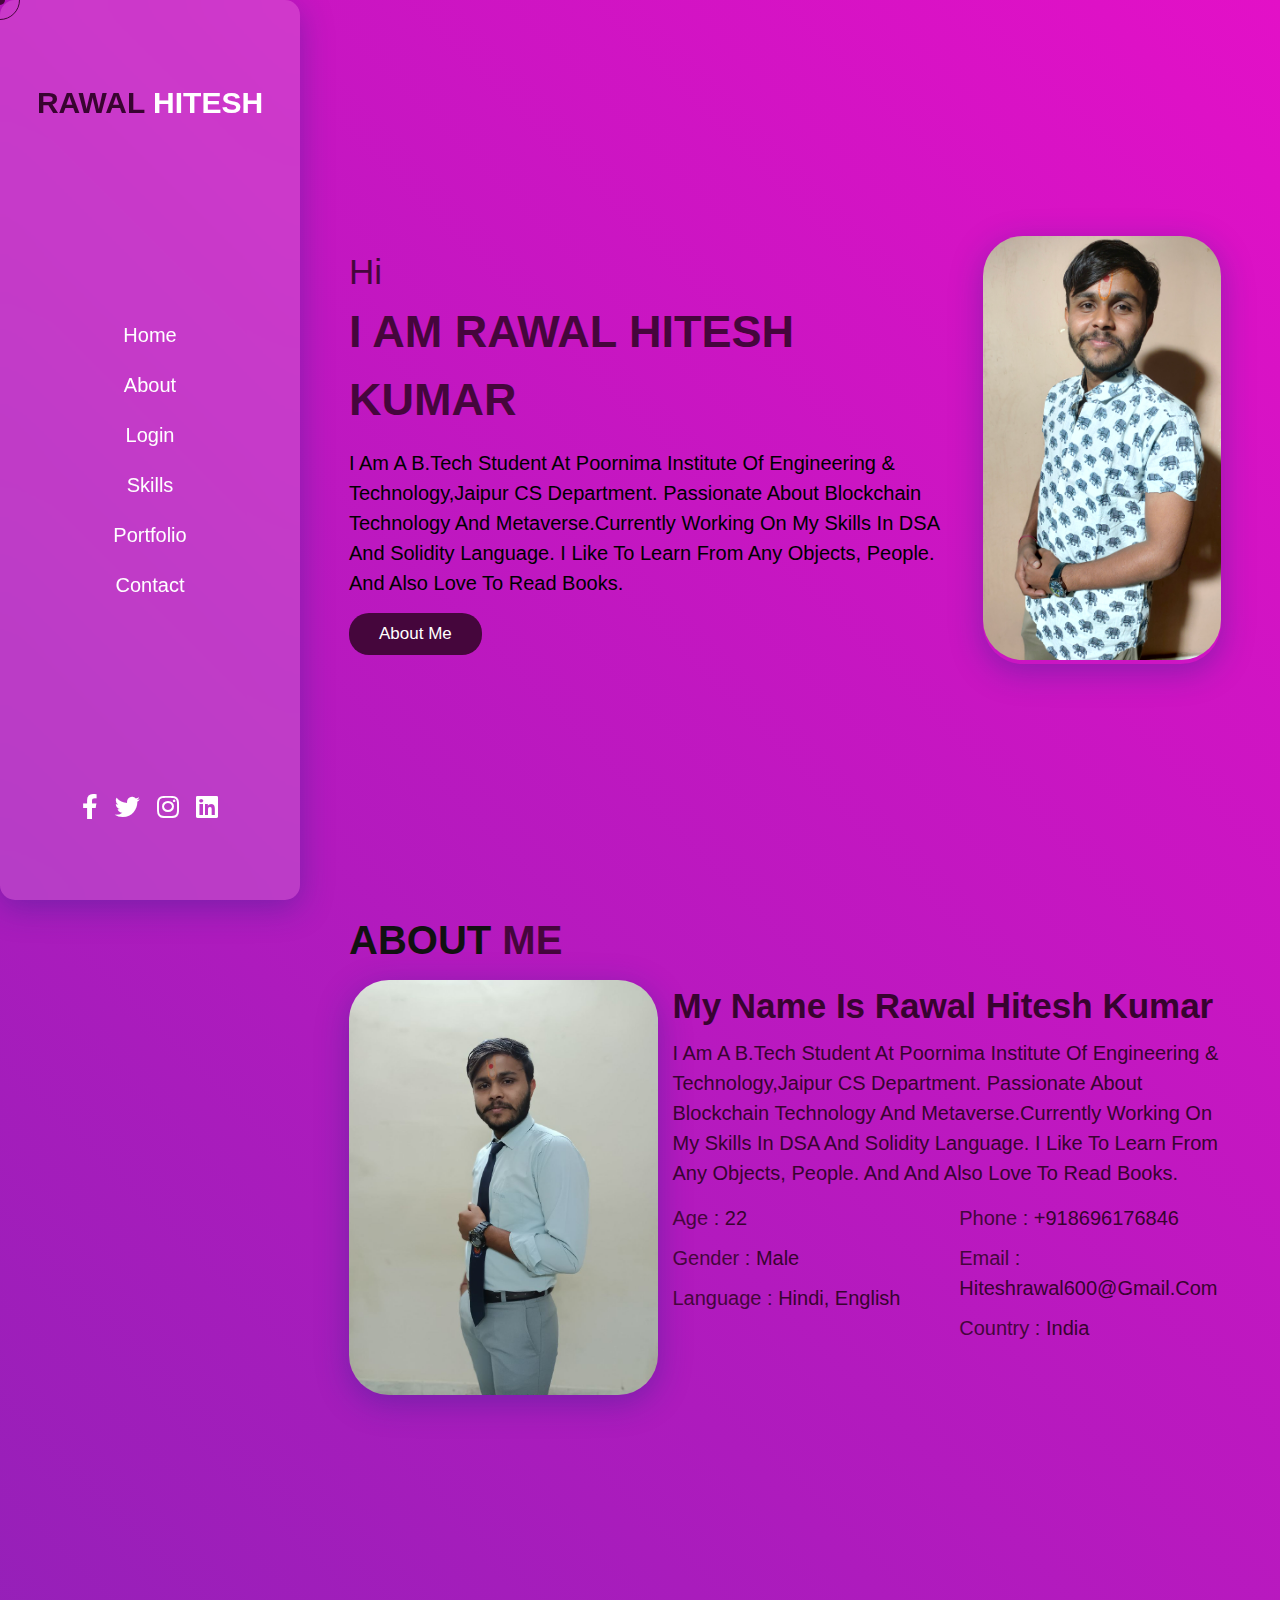
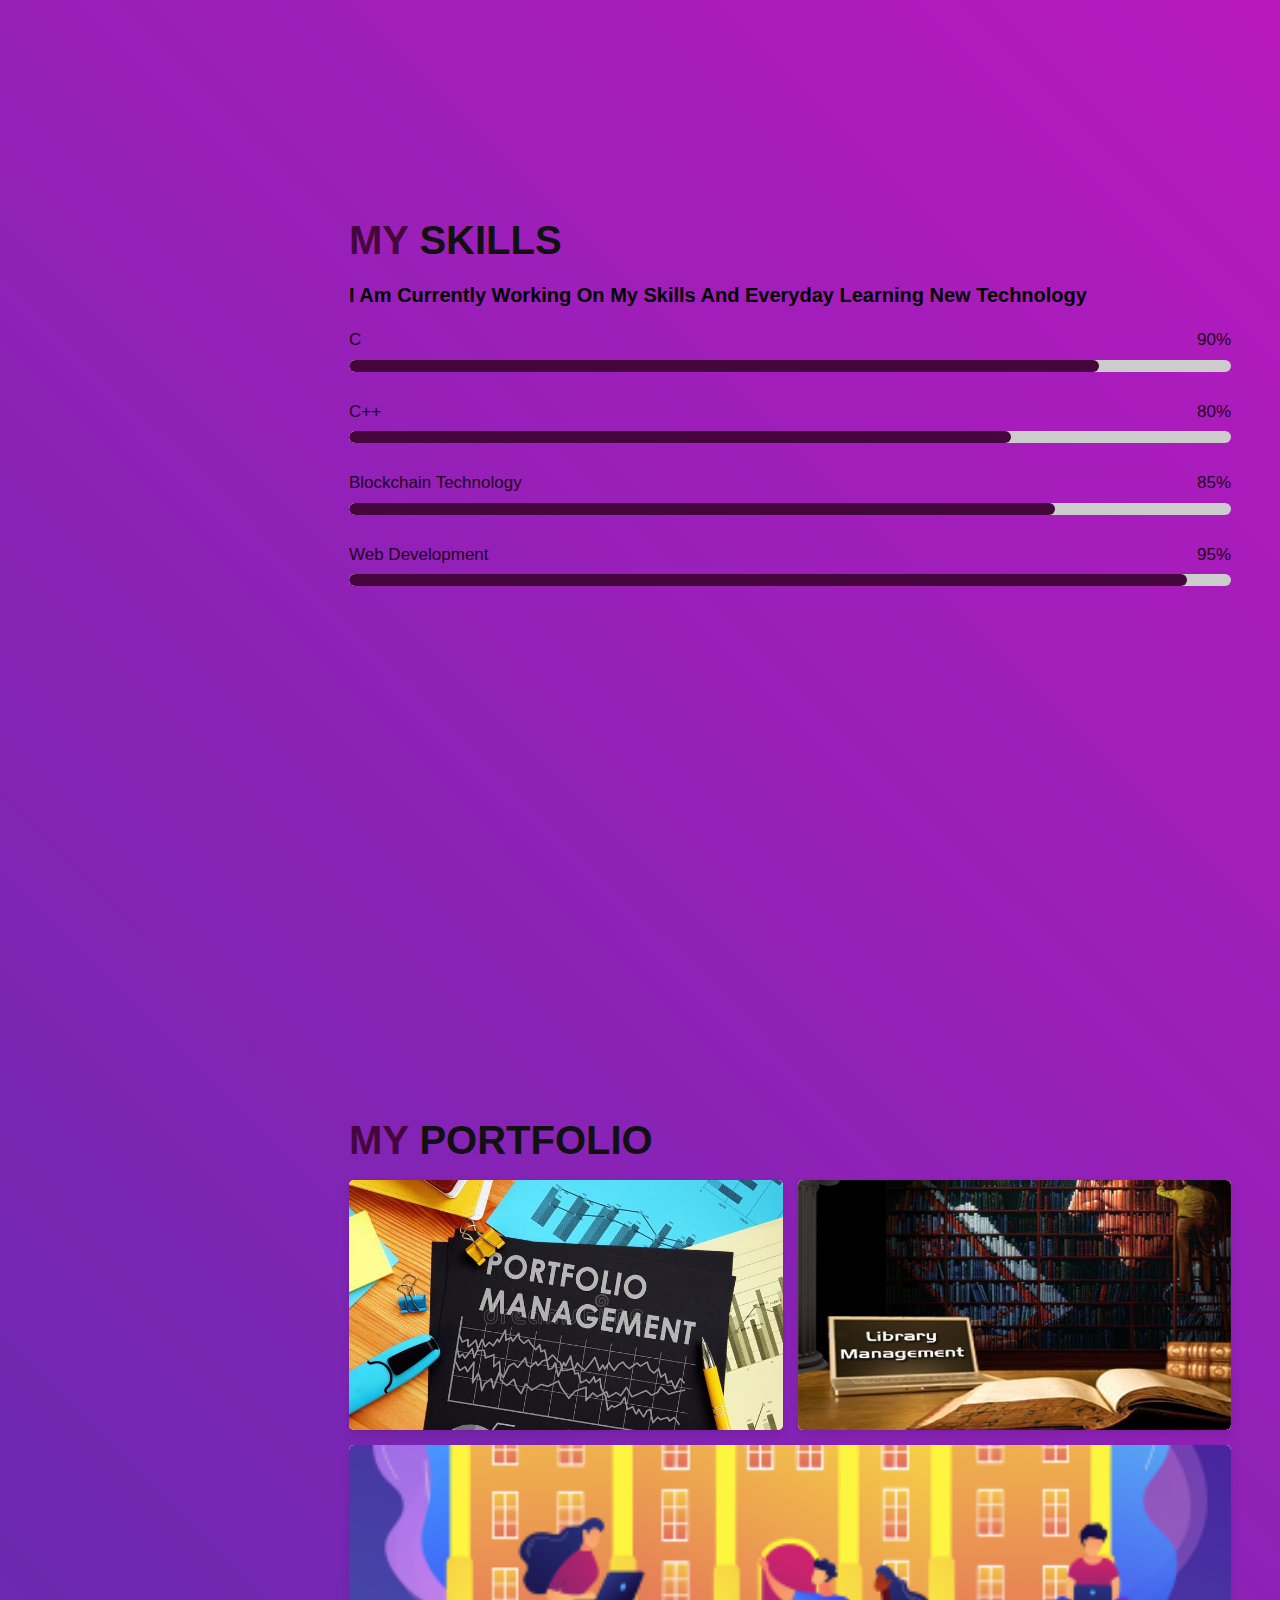
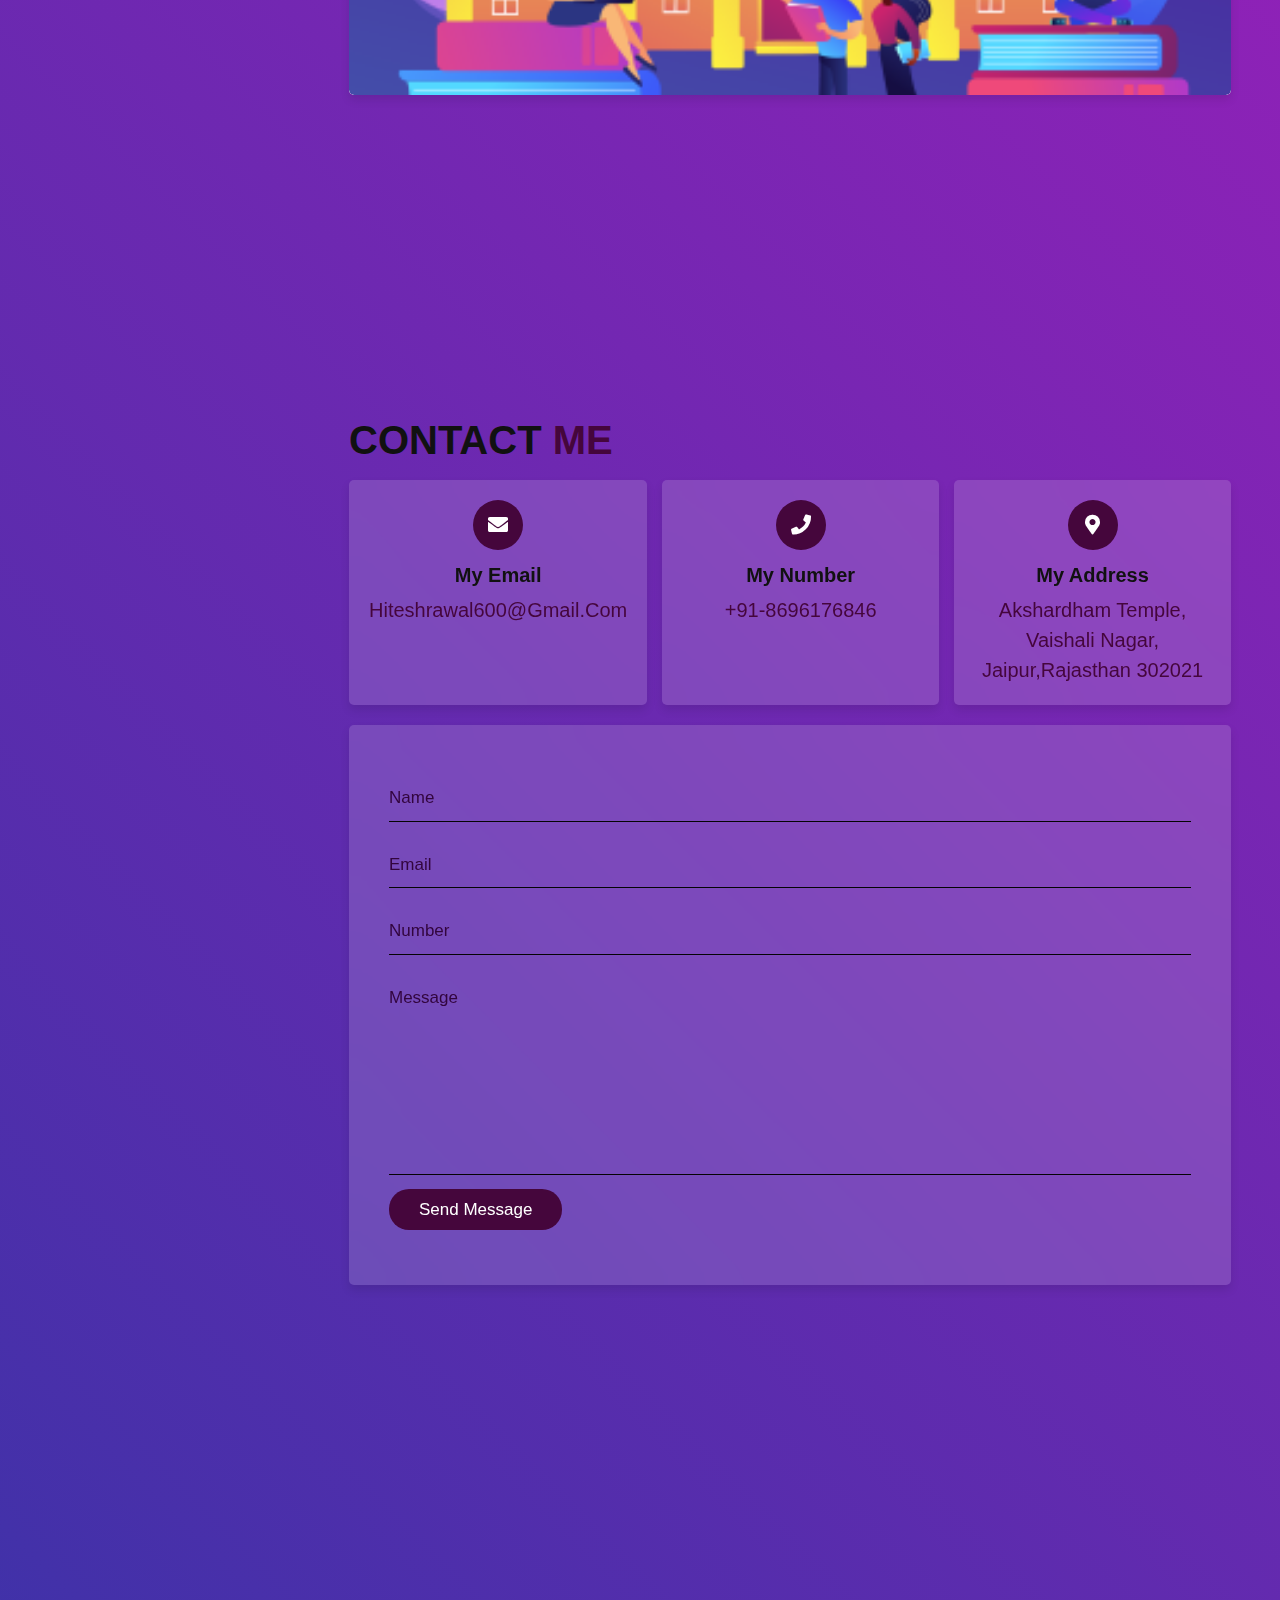
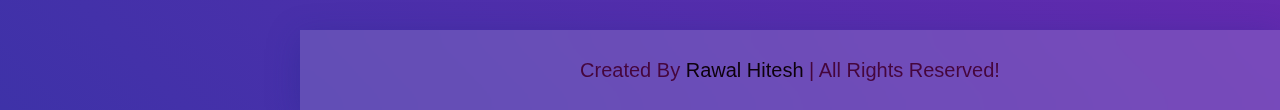
<file: Portfolio Resume Website/index.html>
<!DOCTYPE html>
<html lang="en">
<head>
    <meta charset="UTF-8">
    <meta http-equiv="X-UA-Compatible" content="IE=edge">
    <meta name="viewport" content="width=device-width, initial-scale=1.0">
    <title>My portfolio website</title>

    <!-- font awesome cdn link  -->
    <link rel="stylesheet" href="https://cdnjs.cloudflare.com/ajax/libs/font-awesome/5.15.3/css/all.min.css">
    
    <link rel="icon" type="image/png" href="images/male-technologist.png" hreflang="en-us">
    <!-- custom css file link  -->
    <link rel="stylesheet" href="css/style.css">
    <style>
        ::placeholder {
          color: rgb(50, 5, 61);
          opacity: 1; /* Firefox */
        }
    </style>
</head>
<body>

<!-- custom cursors  -->
<div class="cursor-1"></div>
<div class="cursor-2"></div>


<div id="menu-bars" class="fas fa-bars"></div>
    
<!-- header section starts  -->

<header>

    <a href="#" class="logo"> <span>Rawal</span> Hitesh </a>

    <nav class="navbar">
        <a href="#home">home</a>
        <a href="#about">about</a>
        <a href="main.html">login</a>
        <a href="#skills">skills</a>
        <a href="#portfolio">portfolio</a>
        <a href="#contact">contact</a>
    </nav>

    <div class="follow">
        <a href="https://www.facebook.com/" target="_blank" class="fab fa-facebook-f"></a>
        <a href="https://twitter.com/" target="_blank" class="fab fa-twitter"></a>
        <a href="https://www.instagram.com/" target="_blank" class="fab fa-instagram"></a>
        <a href="https://in.linkedin.com/" target="_blank" class="fab fa-linkedin"></a>
    </div>

</header>

<!-- header section ends -->

<!-- home section starts  -->

<section class="home" id="home">

    <div class="content">
        <span class="hi"> Hi </span>
        <h3> i am <span> Rawal Hitesh Kumar </span> </h3>
        <p class="info">  </p>
        <p class="text">I am a B.tech student at Poornima Institute of Engineering & Technology,Jaipur CS department. Passionate about Blockchain technology and Metaverse.Currently working on my skills in DSA and Solidity language. I like to learn from any objects, people. and also love to read books.</p>
        <a href="#about" class="btn">about me</a>
    </div>

    <div class="image">
        <img src="images/home-img1.jpg" alt="">
    </div>

</section>

<!-- home section ends -->

<!-- about section starts  -->

<section class="about" id="about">

<h1 class="heading"> about <span> me </span> </h1>

<div class="row-1">

    <div class="image">
        <img src="images/about-img.jpg" alt="">
    </div>

    <div class="content">
        <h3> My name is Rawal Hitesh Kumar</h3>
        <p>I Am A B.Tech Student At Poornima Institute Of Engineering & Technology,Jaipur CS Department. Passionate About Blockchain Technology And Metaverse.Currently Working On My Skills In DSA And Solidity Language. I Like To Learn From Any Objects, People. And and also love to read books.</p>
        <div class="box-container">
            <div class="box">
                <p> <span> age : </span> 22 </p>
                <p> <span> gender : </span> male </p>
                <p> <span> language : </span> hindi, english </p>
            </div>
            <div class="box">
                <p> <span> phone : </span> +918696176846 </p>
                <p> <span> email : </span> hiteshrawal600@gmail.com </p>
                <p> <span> country : </span> india </p>
            </div>
        </div>
    </div>

</div>
</section>

<section class="skills" id="skills">
<h1 class="heading"> <span> my </span> skills </h1>

<div class="row-2">
    <div class="skills">
        <h1>I am Currently working on my skills and everyday learning new Technology</h1>
        <div class="progress">
            <h3> c  <span> 90% </span> </h3>
            <div class="bar"> <span></span> </div>
        </div>
        <div class="progress">
            <h3> C++ <span> 80% </span> </h3>
            <div class="bar"> <span></span> </div>
        </div>
        <div class="progress">
            <h3> Blockchain technology <span> 85% </span> </h3>
            <div class="bar"> <span></span> </div>
        </div>
        <div class="progress">
            <h3> web development <span> 95% </span> </h3>
            <div class="bar"> <span></span> </div>
        </div>
    </div>

    
    <!--<div class="box-container">

        <div class="box">
            <h3> >> 2+ </h3>
            <p>years of experience</p>
        </div>
        <div class="box">
            <h3> >> 250+ </h3>
            <p>happy clients</p>
        </div>
        <div class="box">
            <h3> >> 150+ </h3>
            <p>projects completed</p>
        </div>
        <div class="box">
            <h3> >> 12+ </h3>
            <p>awards won</p>
        </div>

    </div>-->


</div>
    <!-- about section ends aage --> 
</section>

<!-- about section ends -->


<!-- portfolio section starts  -->

<section class="portfolio" id="portfolio">

    <h1 class="heading"> <span> my </span> portfolio </h1>

    <div class="box-container">

        <div class="box">
            <img src="images/img-1.jpg" alt="">
            <h3> project 01 </h3>
            <div class="icons">
                <a href="#" class="fas fa-link"></a>
                <a href="#" class="fas fa-share"></a>
                <a href="#" class="fas fa-search"></a>
            </div>
        </div>

        <div class="box">
            <img src="images/img-2.jpg" alt="">
            <h3> project 02 </h3>
            <div class="icons">
                <a href="#" class="fas fa-link"></a>
                <a href="#" class="fas fa-share"></a>
                <a href="#" class="fas fa-search"></a>
            </div>
        </div>

        <div class="box">
            <img src="images/img-3.png" alt="">
            <h3> project 03 </h3>
            <div class="icons">
                <a href="#" class="fas fa-link"></a>
                <a href="#" class="fas fa-share"></a>
                <a href="#" class="fas fa-search"></a>
            </div>
        </div>
    </div>
</section>

<!-- portfolio section ends -->

<!-- contact section starts  -->
<section class="contact" id="contact">

    <h1 class="heading"> contact <span> me </span> </h1>
    <link href="https://fonts.googleapis.com/css?family=Inconsolata" rel="stylesheet">
    <div class="icons-container">

        <div class="icons">
            <i class="fas fa-envelope"></i>
            <h3>my email</h3>
            <p>hiteshrawal600@gmail.com</p>
        </div>

        <div class="icons">
            <i class="fas fa-phone"></i>
            <h3>my number</h3>
            <p>+91-8696176846</p>
        </div>

        <div class="icons">
            <i class="fas fa-map-marker-alt"></i>
            <h3>my address</h3>
            <p>Akshardham temple, Vaishali nagar, Jaipur,Rajasthan 302021 </p>
        </div>

    </div>

    <div class="row">

        <form action="">

            <input type="text" placeholder="name" class="box">
            <input type="email" placeholder="email" class="box">
            <input type="number" placeholder="number" class="box">

            <textarea name="" placeholder="message" id="" cols="30" rows="10"></textarea>

            <input type="submit" class="btn" value="send message">

        </form>
        <iframe src="https://www.google.com/maps/embed?pb=!1m18!1m12!1m3!1d3558.040211429225!2d75.7406225!3d26.902218899999998!2m3!1f0!2f0!3f0!3m2!1i1024!2i768!4f13.1!3m3!1m2!1s0x396db499daa64d33%3A0xdf2938c5f09a5ece!2sAkshardham%20Temple!5e0!3m2!1sen!2sin!4v1670288977400!5m2!1sen!2sin" width="400" height="300" style="border:0;" allowfullscreen="" loading="lazy" referrerpolicy="no-referrer-when-downgrade"></iframe>
    </div>

</section>
     
<!-- contact section ends -->

<!-- footer section  -->
<footer class="footer"> created by <span> Rawal Hitesh </span> | all rights reserved! </footer>

<!-- custom js file link  -->
<script src="js/script.js"></script>

</body>
</html>
</file>
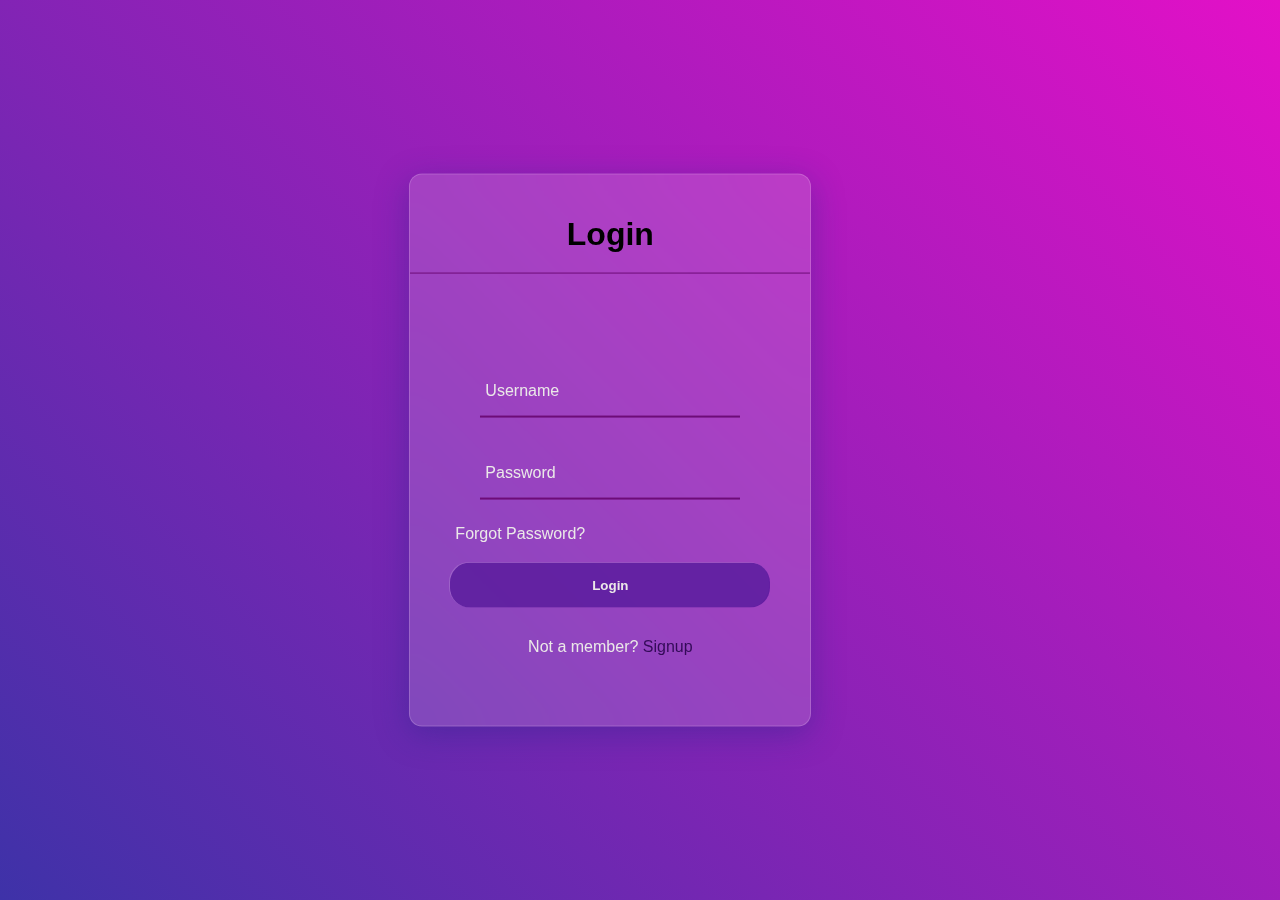
<file: Portfolio Resume Website/main.html>
<!DOCTYPE html>
<html lang="eng">
    <head>
        <link rel="stylesheet" href="styles.css">
        <title>Portfolio Website</title>
    </head>
    <body>
        <div class="center">
            <h1>Login</h1>
            <form method="post">
                <div class="txt_field">
                    <input type="text" required>
                    <label>Username</label>
                </div>
                <div class="txt_field">
                    <input type="password" required>
                    <label>Password</label>
                </div>
                <div class="pass">Forgot Password?</div>
                <input type="submit" value="Login">
                <div class="signup_link">
                    Not a member? <a href="#">Signup</a>
                </div>
            </form>
        </div>
        </body>
    </body>
</html>
</file>
<file: Portfolio Resume Website/css/style.css>
@import url('https://fonts.googleapis.com/css2?family=Roboto:wght@100;300;400;500;700&display=swap');

:root{
    /*--main-color:#e38528;45deg,#3e32a8,#e310c7*/
    --main-color:#45063c;
}

*{
    /*font-family: 'Roboto', sans-serif;*/
    font-family: 'Trebuchet MS', 'Lucida Sans Unicode', 'Lucida Grande', 'Lucida Sans', Arial, sans-serif;
    margin:0; padding:0;
    box-sizing: border-box;
    outline: none; border:none;
    text-decoration: none;
    text-transform: capitalize;
    transition: all .2s linear;
    line-height: 1.5;
}

html{
    font-size: 62.5%;
    overflow-x: hidden;
    scroll-behavior: smooth;
}

body{
    /*background: #fcf2e8;*/
    background-image: linear-gradient(45deg,#3e32a8,#e310c7);
    padding-left: 30rem;
}

section{
    padding:1rem 5%;
    min-height: 100vh;
}

.heading{
    font-size: 4rem;
    padding-bottom: 1rem;
    color:#111;
    text-transform: uppercase;
}

.heading span{
    color:var(--main-color);
    text-transform: uppercase;
}

.btn{
    display: inline-block;
    margin-top: 1rem;
    padding:.8rem 3rem;
    background:var(--main-color);
    color:#fff;
    cursor: pointer;
    font-size: 1.7rem;
}

.btn:hover{
    background:rgb(43, 2, 41);
    letter-spacing: .2rem;
}

header{
    position: fixed;
    top:0; left:0; bottom:0;
    /*background:rgb(180, 35, 35);*/
    background: transparent;
    border-radius: 15px;
    background: rgba( 255, 255, 255, 0.15 );
    box-shadow: 0 8px 32px 0 rgba( 31, 38, 135, 0.37 );
    backdrop-filter: blur( 19px );
    -webkit-backdrop-filter: blur( 19px );
    display: flex;
    align-items: center;
    justify-content: space-between;
    z-index: 1000;
    flex-flow: column;
    padding:8rem 2rem;
    width:30rem;
    text-align: center;
}

header .logo{
    text-transform: uppercase;
    color:#fff;
    font-size: 3rem;
    font-weight: bolder;
}

header .logo span{
    text-transform: uppercase;
    /*color:var(--main-color);*/
    color:#380430;
}

header .navbar a{
    display: block;
    font-size: 2rem;
    color:#fff;
    margin:2rem 0;
}

header .navbar a:hover{
    letter-spacing: .2rem;
    color:var(--main-color);
}

header .follow a{
    font-size: 2.5rem;
    color:#fff;
    margin:0 .7rem;
}

header .follow a:hover{
    color:var(--main-color);
}

#menu-bars{
    position: fixed;
    top:1rem; right: 1rem;
    z-index: 10000;
    background:var(--main-color);
    color:#fff;
    border-radius: .5rem;
    padding:1rem 1.5rem;
    font-size: 3rem;
    cursor:pointer;
    display: none;
}

.cursor-1{
    position: absolute;
    top:0; left:0;
    height:1rem; width:1rem;
    background: var(--main-color);
    pointer-events: none;
    transform: translate(-50%, -50%);
    border-radius: 50%;
    z-index: 10000;
}

.cursor-1.active{
    height:7rem;
    width:7rem;
    opacity: .3;
}

.cursor-2{
    position: absolute;
    top:0; left:0;
    height:4rem; width:4rem;
    border:.1rem solid var(--main-color);
    pointer-events: none;
    transform: translate(-50%, -50%);
    border-radius: 50%;
    z-index: 10000;
    transition: .3s linear;
}

.cursor-2.active{
    display: none;
}

.home{
    display: flex;
    align-items: center;
    flex-wrap: wrap;
    gap:1.5rem;
}

.home .image{
    /*flex:1 1 40rem;*/
    flex: 30px;
    margin: 10px;
    box-shadow: 0 8px 32px 0 rgba( 31, 38, 135, 0.37 );
    border-radius: 40px;
}

.home .image img{
    width:100%;
    /*margin: 10px;*/
    border-radius: 40px;
}

.home .content{
    flex:1 1 40rem;
}

.home .content .hi{
    font-family: 'Trebuchet MS', 'Lucida Sans Unicode', 'Lucida Grande', 'Lucida Sans', Arial, sans-serif;
    font-size: 3.5rem;
    color:var(--main-color);
}

.home .content .btn{
    border-radius: 20px;
}

.content .btn{
    border-radius: 20px;
}

.row-1 .content h3{
    font-family: 'Trebuchet MS', 'Lucida Sans Unicode', 'Lucida Grande', 'Lucida Sans', Arial, sans-serif;
    /*color:#45063c;*/
    color: #d3c8d2;
}

.row .btn{
    border-radius: 20px;
}

.home .content h3{
    font-family: 'Trebuchet MS', 'Lucida Sans Unicode', 'Lucida Grande', 'Lucida Sans', Arial, sans-serif;
    font-size: 4.5rem;
    /*color:#111;*/
    color:#45063c;
    text-transform: uppercase;
}

.home .content h3 span{
    color:var(--main-color);
    text-transform: uppercase;
}

.home .content .info{
    font-size: 2.5rem;
    color:#111;
    padding:.5rem 0;
}

.home .content .text{
    font-size: 2.0rem;
    /*color:#666;*/
    --main-color:#45063c;
    padding:.5rem 0;
}

.about .row-1{
    display: flex;
    flex-wrap: wrap;
    gap:1.5rem;
    padding-bottom: 2rem;
}

.about .row-1 .image{
    flex:1 1 25rem;
}

.about .row-1 .image img{
    height: 100%;
    width:100%;
    object-fit: cover;
    /*border:1rem solid #fff;*/
    /*border-radius: .5rem;*/
    /*box-shadow: 0 .5rem 1rem rgba(0,0,0,.1);*/
    box-shadow: 0 8px 32px 0 rgba( 31, 38, 135, 0.37 );
    border-radius: 40px;
}

.about .row-1 .content{
    flex:1 1 50rem;
}

.about .row-1 .content h3{
    color:#380330;
    font-size: 3.5rem;
}

.about .row-1 .content p{
    color:#380330;
    font-size: 2.0rem;
    padding:.5rem 0;
}

.about .row-1 .content .box-container{
    display: flex;
    flex-wrap: wrap;
    gap:1.5rem;
    padding: 0.5rem 0;
}

.about .row-1 .content .box-container .box{
    flex:1 1 20rem;
}

.about .row-1 .content .box-container .box span{
    color:var(--main-color);
}

.about .row-2{
    display: flex;
    flex-wrap: wrap;
    gap:1.5rem;
    align-items: center;
}

.skills{
    flex:1 1 40rem;
}

.skills .progress{
    padding:1rem 0;
}

.skills .progress h3{
    display: flex;
    justify-content: space-between;
    padding:.7rem 0;
    font-size: 1.7rem;
    /*color:#111;*/
    color: #22021d;
    font-weight: 400;
}

.skills .progress .bar{
    width:100%;
    background:#ccc;
    overflow:hidden;
    height:1.2rem;
    border-radius: 50rem;
}

.skills .progress .bar span{
    display:block;
    height:100%;
    /*background:var(--main-color);*/
    background: var(--main-color);
    border-radius: 50rem;
}

.skills .progress:nth-child(5) .bar span{
    width: 95%;
}

.skills .progress:nth-child(4) .bar span{
    width:80%;
}

.skills .progress:nth-child(3) .bar span{
    width:75%;
}

.skills .progress:nth-child(2) .bar span{
    width:85%;
}

.about .row-2 .box-container{
    flex:1 1 40rem;
    display: flex;
    flex-wrap: wrap;
    gap:1.5rem;
}

.about .row-2 .box-container .box{
    flex:1 1 15rem;
    /*background:#fff;*/
    background: #45063c; 
    padding:2rem;
    border-radius: .5rem;
    box-shadow: 0 .5rem 1rem rgba(0,0,0,.1);
}

.about .row-2 .box-container .box h3{
    color:var(--main-color);
    font-size: 3rem;
    /*color:#0e060c;*/
    color:#35032d;
}

.about .row-2 .box-container .box p{
    color:rgb(125, 5, 113);
    /*color:#45063c;#666*/
    font-size: 1.7rem;
    padding-top: .5rem;
}

.service .box-container{
    display: flex;
    flex-wrap: wrap;
    gap:1.5rem;
}

.service .box-container .box{
    flex:1 1 30rem;
    text-align: center;
    padding:2rem;
    background:#fff;
    border-radius: .5rem;
    box-shadow:0 .5rem 1rem rgba(0,0,0,.1);
}

.service .box-container .box i{
    height:6rem;
    width:6rem;
    line-height: 6rem;
    font-size: 2.5rem;
    color:#fff;
    background:var(--main-color);
    border-radius: 50%;
}

.service .box-container .box h3{
    color:#444;
    font-size: 2.2rem;
    padding-top: 1rem;
}

.service .box-container .box p{
    color:#666;
    font-size: 1.7rem;
    padding-top: .5rem;
}

.experience .box-container{
    display: flex;
    flex-wrap: wrap;
}

.experience .box-container .box{
    position: relative;
    flex:1 1 33rem;
    border-left: .2rem solid var(--main-color);
    padding-left: 2rem;
    padding-right: 2rem;
    padding-bottom: 2rem;    
}

.experience .box-container .box::before{
    content: '';
    position: absolute;
    top:0; left:-1rem;
    height:2rem;
    width:2rem;
    border-radius: 50%;
    background:var(--main-color);
}

.experience .box-container .box .content{
    background:#fff;
    padding:1.5rem;
    box-shadow: 0 .5rem 1rem rgba(0,0,0,.1);
    border-radius: .5rem;
}

.experience .box-container .box .content span{
    color:#fff;
    font-size: 1.7rem;
    background:var(--main-color);
    border-radius: 50rem;
    padding:.4rem 1rem;
}

.experience .box-container .box .content h3{
    font-size: 2.5rem;
    padding:.5rem 0;
    color:#111;
}

.experience .box-container .box .content p{
    font-size: 1.5rem;
    color:rgb(75, 71, 71);
}

.portfolio .box-container{
    display: flex;
    flex-wrap: wrap;
    gap:1.5rem;
}

.portfolio .box-container .box{
    flex:1 1 30rem;
    height:25rem;
    position: relative;
    overflow:hidden;
    /*border:1rem solid #fff;*/
    box-shadow: 0 .5rem 1rem rgba(0,0,0,.1);
    background:#fff;
    border-radius: .5rem;
}

.portfolio .box-container .box img{
    height:100%;
    width:100%;
    object-fit: cover;
    border-radius: .5rem;
    position: relative;
    z-index: 1;
}

.portfolio .box-container .box:hover img{
    height:77%;
    width:83%;
}

.portfolio .box-container .box h3{
    position: absolute;
    bottom:.5rem; left:1rem;
    font-size: 2.5rem;
    color:#333;
    text-transform: uppercase;
}

.portfolio .box-container .box .icons{
    position: absolute;
    top:1rem; right:1rem;
}

.portfolio .box-container .box .icons a{
    display: block;
    height:4rem;
    width:4rem;
    border-radius: .5rem;
    background: #eee;
    color:#333;
    font-size: 1.7rem;
    line-height: 4rem;
    text-align: center;
    margin-bottom: 1rem;
}

.portfolio .box-container .box .icons a:hover{
    background:var(--main-color);
    color:#fff;
}

.contact .icons-container{
  /*align-items:center;*/
  /*justify-content:center;*/
  /*margin:10%;*/
    display: flex;
    gap:1.5rem;
    flex-wrap: wrap;
    padding-bottom: 2rem;
}

.contact .icons-container .icons{
    flex:1 1 25rem;
    text-align: center;
    padding:2rem;
    /*background:#fff;*/
    background: transparent;
    /*border-radius: 15px;*/
    background: rgba( 255, 255, 255, 0.15 );
    box-shadow: 0 8px 32px 0 rgba( 31, 38, 135, 0.37 );
    backdrop-filter: blur( 19px );
    -webkit-backdrop-filter: blur( 19px );
    box-shadow: 0 .5rem 1rem rgba(0,0,0,.1);
    border-radius: .5rem;
    transition:.2s all;
}

.contact .icons-container .icons i{
    height:5rem;
    width:5rem;
    line-height: 5rem;
    font-size: 2rem;
    background: var(--main-color);
    color:#fff;
    border-radius: 50%;
}

.contact .icons-container .icons h3{
    color:#111;
    font-size: 2rem;
    padding:.5rem 0;
    padding-top: 1rem;
}

.contact .icons-container .icons p{
    color:#45063c;
    font-size: 2.0rem;
}

.contact .icons-container:hover .icons{
    filter:blur(3px);
    opacity:.5;
    transform: scale(.98);
    box-shadow:none;
}

.contact .icons-container:hover .icons:hover{
    transform:scale(1);
    filter:blur(0px);
    opacity:1;
    box-shadow:0 8px 20px 0px rgba(0,0,0,0.125);
}

.contact .row{
    display: flex;
    flex-wrap: wrap;
    gap:1.5rem;
}

.contact .row form{
    flex:1 1 55rem;
    /*background:rgb(148, 27, 27);*/
    background: transparent;
    border-radius: 15px;
    background: rgba( 255, 255, 255, 0.15 );
    box-shadow: 0 8px 32px 0 rgba( 31, 38, 135, 0.37 );
    backdrop-filter: blur( 19px );
    -webkit-backdrop-filter: blur( 19px );
    /*padding:0 2rem;*/
    padding: 40px;
    box-sizing: border-box;
    box-shadow: 0 .5rem 1rem rgba(0,0,0,.1);
    border-radius: .5rem;
}

.contact .row .map{
    flex:1 1 25rem;
    border:1rem solid #fff;
    box-shadow: 0 .5rem 1rem rgba(0,0,0,.1);
    border-radius: .5rem;
    width: 100%;
}

.contact .row form .box,
.contact .row form textarea{
    width: 100%;
    border-bottom: .1rem solid rgb(5, 4, 4);
    color:rgb(42, 3, 54);
    text-transform: none;
    font-size: 1.7rem;
    padding:1rem 0;
    margin:1rem 0;
    background:none;
}

.contact .row form .box:focus,
.contact .row form textarea:focus{
    border-color: var(--main-color);
}

.contact .row form .box::placeholder,
.contact .row form textarea::placeholder{
    text-transform: capitalize;
}

.contact .row form textarea{
    height: 20rem;
    resize: none;
}

.contact .row form .btn{
    margin-top: 0;
    margin-bottom: 1.5rem;
}

.footer{
    margin-top: 2rem;
    font-size: 2rem;
    padding:2.5rem;
    text-align: center;
    color:#45063c;
    /*background: #fff;*/
    background: transparent;
    /*border-radius: 15px;*/
    background: rgba( 255, 255, 255, 0.15 );
    box-shadow: 0 8px 32px 0 rgba( 31, 38, 135, 0.37 );
    backdrop-filter: blur( 19px );
    -webkit-backdrop-filter: blur( 19px );
}

.footer span{
    color:#0d010b;
}







/* media queries  */
@media (max-width:991px){

    html{
        font-size: 55%;
    }
    
    body{
        padding: 0;
    }

    #menu-bars{
        display: initial;
    }

    header{
        left:-120%;
    }

    header.active{
        left:0%;
    }

    .cursor-1,
    .cursor-2{
        display: none;
    }

}

@media (max-width:450px){

    html{
        font-size: 50%;
    }

    header{
        width:100%;
    }

    .experience .box-container .box{
        padding-right: 0;
    }

}
</file>
<file: Portfolio Resume Website/styles.css>
body{
  margin: 0;
  padding: 0;
  box-sizing: border-box;
  height: 100vh;
  width: 100%;
  font-family: 'Trebuchet MS', 'Lucida Sans Unicode', 'Lucida Grande', 'Lucida Sans', Arial, sans-serif;
  margin: 0;
  padding: 0;
  background-image: linear-gradient(45deg,#3e32a8,#e310c7);
  /*background-image: url(bgimage.jpg);
  background-repeat: no-repeat;
  background-size: cover;*/
  overflow: hidden;
}

.center{
  position: absolute;
  top: 50%;
  left: 48%;
  /*right: 50%;*/
  transform: translate(-51%,-50%);
  width: 400px;
  background: transparent;
  border-radius: 15px;
  background: rgba( 255, 255, 255, 0.15 );
  box-shadow: 0 8px 32px 0 rgba( 31, 38, 135, 0.37 );
  backdrop-filter: blur( 19px );
  -webkit-backdrop-filter: blur( 19px );
  border-radius: 13px;
  border: 1px solid rgba( 255, 255, 255, 0.18 );
}

.center h1{ /*for accessing Login word we use in h1 tag in center div in html*/
  text-align: center;
  padding: 20px;
  border-bottom: 1px solid rgb(109, 12, 120);
} 

.center form{
  padding: 40px;
  box-sizing: border-box;
}

form .txt_field{
  position: relative;
  border-bottom: 2px solid rgb(109, 12, 120);
  margin: 30px;
}

.txt_field input{
  width: 100%;
  padding: 5px;
  height: 40px;
  border: none;
  background: none;
  outline: none;
}

.txt_field label{
  position: absolute;
  top: 50%;
  left: 5px;
  color: #ebe8e8;
  transform: translateY(-50%);
  font-size: 16px;
  pointer-events: none;
  transition: .5s;
}

.txt_field span::before{
  content: '';
  position: absolute;
  top: 40px;
  left: 0;
  width: 100%;
  height: 2px;
  background: #000000;
}

.txt_field input:focus ~ label,
.txt_field input:valid ~ label{
  top: -5px;
  color: #000000;
}

.txt_field input:focus ~ span::before,
.txt_field input:valid ~ span::before{
  width: 100%;
}

.pass{
  margin: -5px 0 20px 5px;
  color: #ebe8e8;
  cursor: pointer;
}

.pass:hover{
  text-decoration: underline;
}

input[type="submit"]{
  width: 100%;
  height: 45px;
  border: rgba(88, 24, 156, 0.858);
  background: rgba(88, 24, 156, 0.858);
  /*box-shadow: 0 8px 32px 0 rgba( 31, 38, 135, 0.37 );*/
  backdrop-filter: blur( 7px );
  -webkit-backdrop-filter: blur( 7px );
  border-radius: 20px;
  color: #ebe8e8;
  font-weight: 700;
  cursor: pointer;
  outline: none;
}

input[type="submit"]:hover{
  border-color: rgba(88, 24, 156, 0.858);
  transition: .5s;
}

.signup_link{
  margin: 30px 0;
  text-align: center;
  font-size: 16px;
  color: #ebe8e8;
}

.signup_link a{
  color: rgba(38, 3, 75, 0.886);
  text-decoration: none;
}

.signup_link a:hover{
  text-decoration: underline;
}
</file>
